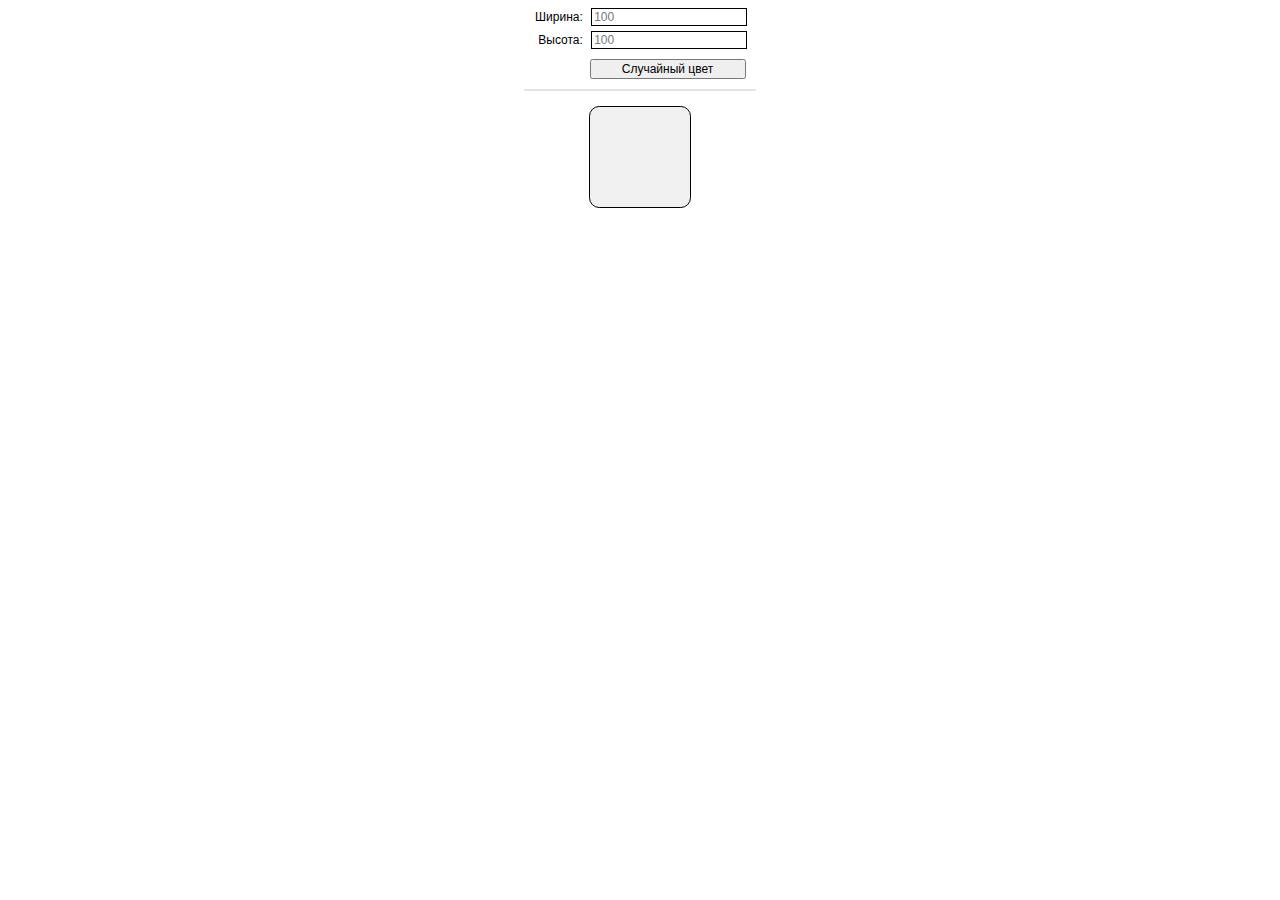
<file: JavaScript/Случайный цвет/index.html>
<!DOCTYPE html>
<html lang="en">
<head>
    <meta charset="UTF-8">
    <meta name="viewport" content="width=device-width, initial-scale=1.0">
    <title>Color Square</title>
    <style>
        body {
            font-family: Arial, sans-serif;
            font-size: 12px;
        }
        hr {
            width: 230px;
            margin: 10px auto;
            border: 1px solid rgba(136, 136, 136, 0.223);
        }
        #m {
            width: 100px;
            height: 100px;
            margin: 15px auto;
            border: 1px solid black;
            background-color: #f0f0f0;
            border-radius:10%;
        }
        .control-group {
            margin-bottom: 5px;
            text-align: center;
        }
        input {
            width: 150px;
            border-radius: 0;
            border: 1px solid black;
            color: #777;
            font-size: 12px;
            text-align: left;
        }
        button {
            width: 156px;
            height: 20px;
            margin-left: 55px;
            margin-top: 5px;
            font-size: 12px;
        }
        label {
            display: inline-block;
            width: 50px;
            text-align: right;
            margin-right: 5px;
        }
    </style>
</head>
<body>
    <div class="control-group">
        <label>Ширина:</label>
        <input type="text" value="100" id="tb1">
    </div>
    <div class="control-group">
        <label>Высота:</label>
        <input type="text" value="100" id="tb2">
    </div>
    <div class="control-group">
        <button id="b" type="button">Случайный цвет</button>
    </div>
    <hr>
    <div id="m"></div>

    <script>
        function getRandomHexColor() {
            return '#' + Math.floor(Math.random()*16777215).toString(16).padStart(6, '0');
        }

        const but = document.getElementById('b');
        const elem = document.getElementById('m');
        const widthInput = document.getElementById("tb1");
        const heightInput = document.getElementById("tb2");

        
        widthInput.addEventListener('input', updateSize);
        heightInput.addEventListener('input', updateSize);

        function updateSize() {
            elem.style.width = widthInput.value + "px";
            elem.style.height = heightInput.value + "px";
        }

        
        but.addEventListener('click', function() {
            elem.style.backgroundColor = getRandomHexColor();
        });

      
        updateSize();
    </script>
</body>
</html>
</file>
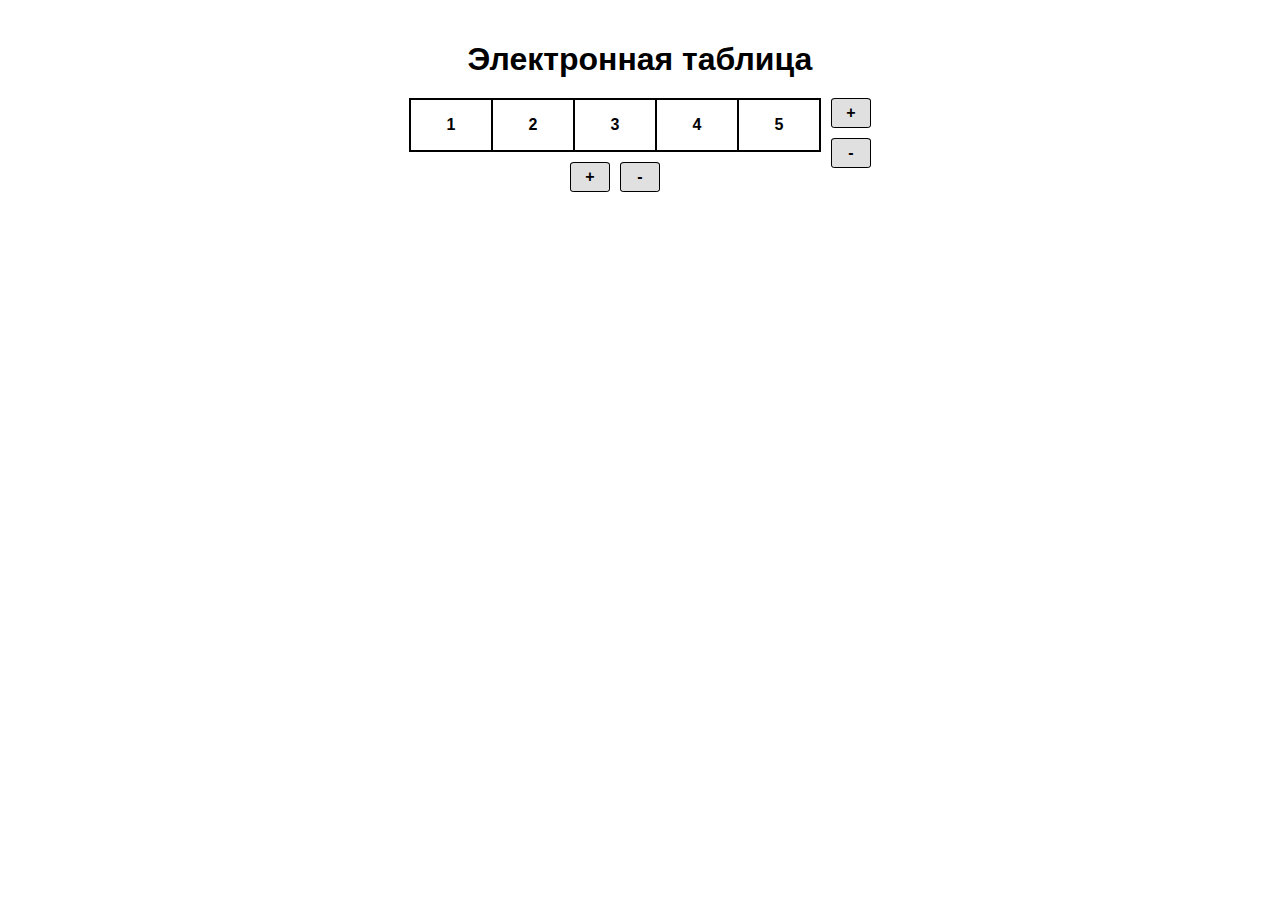
<file: JavaScript/Электронная таблица/index.html>
<!DOCTYPE html>
<html lang="ru">
<head>
    <meta charset="UTF-8">
    <meta name="viewport" content="width=device-width, initial-scale=1.0, maximum-scale=1.0, user-scalable=no">
    <title>Электронная таблица</title>
    <style>
        body {
            font-family: Arial, sans-serif;
            margin: 20px;
            display: flex;
            flex-direction: column;
            align-items: center;
            touch-action: manipulation;
        }
        h1 {
            margin-bottom: 20px;
        }
        .spreadsheet-wrapper {
            display: flex;
            align-items: flex-start;
        }
        .spreadsheet-container {
            display: flex;
            flex-direction: column;
        }
        table {
            border-collapse: collapse;
            margin-bottom: 10px;
        }
        td {
            border: 2px solid #000;
            padding: 15px;
            min-width: 50px;
            height: 20px;
            text-align: center;
            position: relative;
            font-weight: bold;
            -webkit-tap-highlight-color: transparent;
        }
        .cell-content {
            width: 100%;
            height: 100%;
            display: flex;
            align-items: center;
            justify-content: center;
        }
        .col-controls {
            display: flex;
            flex-direction: column;
            gap: 10px;
            margin-left: 10px;
        }
        .row-controls {
            display: flex;
            gap: 10px;
            justify-content: center;
        }
        .control-button {
            background: #e0e0e0;
            border: 1px solid black;
            border-radius: 10%;
            width: 40px;
            height: 30px;
            font-size: 16px;
            font-weight: bold;
            cursor: pointer;
            display: flex;
            align-items: center;
            justify-content: center;
        }
        .input-edit {
            position: absolute;
            top: 0;
            left: 0;
            width: 100%;
            height: 100%;
            box-sizing: border-box;
            border: 2px solid #4CAF50;
            padding: 5px;
            font-size: inherit;
            text-align: center;
            font-weight: bold;
            outline: none;
        }
        @media (max-width: 600px) {
            td {
                padding: 10px;
                min-width: 40px;
            }
        }
    </style>
</head>
<body>
    <h1>Электронная таблица</h1>
    
    <div class="spreadsheet-wrapper">
        <div class="spreadsheet-container">
            <table id="spreadsheet">
                <tbody id="table-body">
                    <tr>
                        <td data-row="0" data-col="0"><div class="cell-content">1</div></td>
                        <td data-row="0" data-col="1"><div class="cell-content">2</div></td>
                        <td data-row="0" data-col="2"><div class="cell-content">3</div></td>
                        <td data-row="0" data-col="3"><div class="cell-content">4</div></td>
                        <td data-row="0" data-col="4"><div class="cell-content">5</div></td>
                    </tr>
                </tbody>
            </table>
            
            <div class="row-controls">
                <button class="control-button" id="add-row">+</button>
                <button class="control-button" id="remove-row">-</button>
            </div>
        </div>
        
        <div class="col-controls">
            <button class="control-button" id="add-col">+</button>
            <button class="control-button" id="remove-col">-</button>
        </div>
    </div>

    <script>
        document.addEventListener('DOMContentLoaded', function() {
            const tableBody = document.getElementById('table-body');
            const addColBtn = document.getElementById('add-col');
            const removeColBtn = document.getElementById('remove-col');
            const addRowBtn = document.getElementById('add-row');
            const removeRowBtn = document.getElementById('remove-row');
            
            // Инициализация таблицы
            let cols = 5;
            let rows = 1;
            let isMobile = false;
            
            // Проверка на мобильное устройство
            function checkMobile() {
                return (('ontouchstart' in window) ||
                       (navigator.maxTouchPoints > 0) ||
                       (navigator.msMaxTouchPoints > 0));
            }
            
            isMobile = checkMobile();
            
            // Загрузка данных из LocalStorage
            function loadFromStorage() {
                const savedData = localStorage.getItem('spreadsheetData');
                if (savedData) {
                    const data = JSON.parse(savedData);
                    if (data.cols && data.rows && data.values) {
                        cols = data.cols;
                        rows = data.rows;
                        return data.values;
                    }
                }
                return null;
            }
            
            // Сохранение данных в LocalStorage
            function saveToStorage(values) {
                const data = {
                    cols: cols,
                    rows: rows,
                    values: values
                };
                localStorage.setItem('spreadsheetData', JSON.stringify(data));
            }
            
            // Создание таблицы
            function createTable() {
                // Загружаем сохраненные данные
                const savedValues = loadFromStorage();
                const values = savedValues || [['1', '2', '3', '4', '5']];
                
                // Очищаем таблицу
                tableBody.innerHTML = '';
                
                // Создаем строки с данными
                for (let r = 0; r < rows; r++) {
                    const tr = document.createElement('tr');
                    
                    // Ячейки с данными
                    for (let c = 0; c < cols; c++) {
                        const td = document.createElement('td');
                        td.dataset.row = r;
                        td.dataset.col = c;
                        
                        const cellDiv = document.createElement('div');
                        cellDiv.className = 'cell-content';
                        cellDiv.textContent = values[r] ? (values[r][c] || '') : '';
                        
                        td.appendChild(cellDiv);
                        tr.appendChild(td);
                    }
                    
                    tableBody.appendChild(tr);
                }
                
                // Добавляем обработчики событий для редактирования ячеек
                addCellEditListeners();
                
                // Сохраняем данные (если это новая таблица)
                if (!savedValues) {
                    saveToStorage(values);
                }
            }
            
            // Добавление обработчиков событий для редактирования ячеек
            function addCellEditListeners() {
                const cells = document.querySelectorAll('td[data-row]');
                let lastTapTime = 0;
                let tapTimeout;
                
                cells.forEach(cell => {
                    // Для мобильных - одинарный тап
                    if (isMobile) {
                        cell.addEventListener('touchstart', function(e) {
                            e.preventDefault();
                            const currentTime = new Date().getTime();
                            const tapLength = currentTime - lastTapTime;
                            
                            if (tapLength < 300 && tapLength > 0) {
                                // Двойной тап - отменяем
                                clearTimeout(tapTimeout);
                                lastTapTime = 0;
                            } else {
                                // Одинарный тап
                                tapTimeout = setTimeout(() => {
                                    startEditingCell(this);
                                    lastTapTime = 0;
                                }, 200);
                                lastTapTime = currentTime;
                            }
                        }, { passive: false });
                        
                        // Также добавляем обработчик click для гибридных устройств
                        cell.addEventListener('click', function(e) {
                            if (!isMobile) return;
                            e.preventDefault();
                            startEditingCell(this);
                        });
                    } else {
                        // Для десктопов - двойной клик
                        cell.addEventListener('dblclick', function() {
                            startEditingCell(this);
                        });
                    }
                });
            }
            
            // Начало редактирования ячейки
            function startEditingCell(cell) {
                // Если уже редактируется - выходим
                if (cell.querySelector('.input-edit')) return;
                
                const cellDiv = cell.querySelector('.cell-content');
                const currentValue = cellDiv.textContent;
                const row = parseInt(cell.dataset.row);
                const col = parseInt(cell.dataset.col);
                
                const input = document.createElement('input');
                input.type = 'text';
                input.className = 'input-edit';
                input.value = currentValue;
                
                cellDiv.style.visibility = 'hidden';
                cell.appendChild(input);
                
                // Фокус с небольшим таймаутом для мобильных устройств
                setTimeout(() => {
                    input.focus();
                    if (isMobile) {
                        input.setAttribute('inputmode', 'text');
                        // Для iOS
                        input.style.fontSize = '16px';
                    }
                }, 50);
                
                // Завершение редактирования при потере фокуса или нажатии Enter
                input.addEventListener('blur', finishEditing);
                input.addEventListener('keyup', function(e) {
                    if (e.key === 'Enter') {
                        finishEditing.call(this);
                    }
                });
                
                function finishEditing() {
                    const newValue = this.value;
                    cellDiv.textContent = newValue;
                    cellDiv.style.visibility = 'visible';
                    cell.removeChild(this);
                    
                    // Обновляем данные и сохраняем
                    const savedData = localStorage.getItem('spreadsheetData');
                    if (savedData) {
                        const data = JSON.parse(savedData);
                        if (!data.values[row]) data.values[row] = [];
                        data.values[row][col] = newValue;
                        saveToStorage(data.values);
                    }
                }
            }
            
            // Добавление столбца
            function addColumn() {
                cols++;
                const savedData = localStorage.getItem('spreadsheetData');
                if (savedData) {
                    const data = JSON.parse(savedData);
                    data.values.forEach(row => row.push(''));
                    data.cols = cols;
                    saveToStorage(data.values);
                } else {
                    saveToStorage([['1', '2', '3', '4', '5', '']]);
                }
                createTable();
            }
            
            // Удаление столбца
            function removeColumn() {
                if (cols <= 1) {
                    alert('Нельзя удалить последний столбец!');
                    return;
                }
                
                const savedData = localStorage.getItem('spreadsheetData');
                if (savedData) {
                    const data = JSON.parse(savedData);
                    const hasData = data.values.some(row => row[row.length - 1] && row[row.length - 1].trim() !== '');
                    
                    if (hasData && !confirm('В удаляемом столбце есть данные. Удалить?')) {
                        return;
                    }
                    
                    cols--;
                    data.values.forEach(row => row.pop());
                    data.cols = cols;
                    saveToStorage(data.values);
                    createTable();
                }
            }
            
            // Добавление строки
            function addRow() {
                rows++;
                const savedData = localStorage.getItem('spreadsheetData');
                if (savedData) {
                    const data = JSON.parse(savedData);
                    data.values.push(Array(cols).fill(''));
                    data.rows = rows;
                    saveToStorage(data.values);
                } else {
                    saveToStorage([['1', '2', '3', '4', '5'], Array(cols).fill('')]);
                }
                createTable();
            }
            
            // Удаление строки
            function removeRow() {
                if (rows <= 1) {
                    alert('Нельзя удалить последнюю строку!');
                    return;
                }
                
                const savedData = localStorage.getItem('spreadsheetData');
                if (savedData) {
                    const data = JSON.parse(savedData);
                    const lastRow = data.values[data.values.length - 1];
                    const hasData = lastRow.some(cell => cell && cell.trim() !== '');
                    
                    if (hasData && !confirm('В удаляемой строке есть данные. Удалить?')) {
                        return;
                    }
                    
                    rows--;
                    data.values.pop();
                    data.rows = rows;
                    saveToStorage(data.values);
                    createTable();
                }
            }
            
            // Назначаем обработчики кнопок
            addColBtn.addEventListener('click', addColumn);
            removeColBtn.addEventListener('click', removeColumn);
            addRowBtn.addEventListener('click', addRow);
            removeRowBtn.addEventListener('click', removeRow);
            
            // Инициализируем таблицу
            createTable();
        });
    </script>
</body>
</html>
</file>
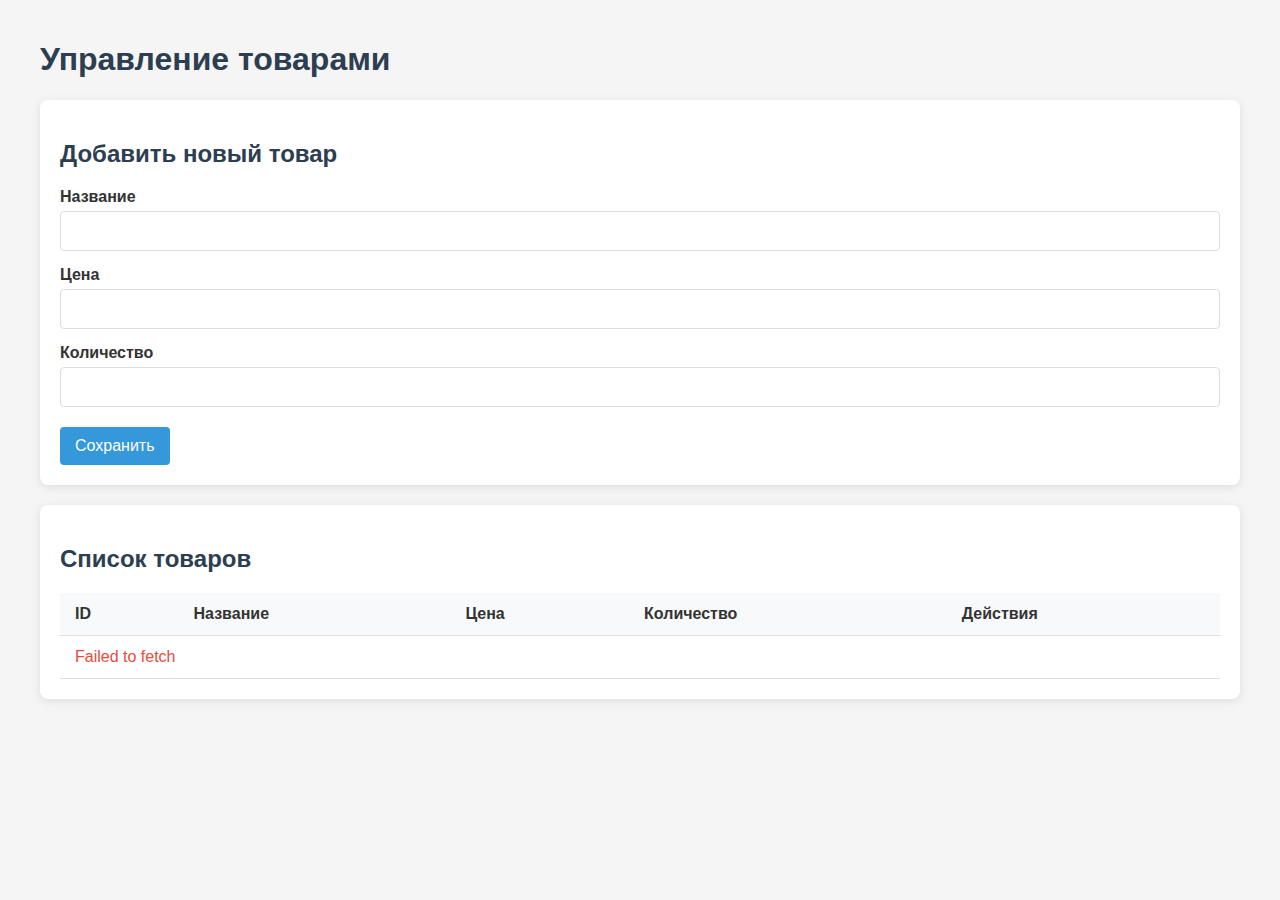
<file: PHP-SQL/REST API/static/index.html>
<!DOCTYPE html>
<html lang="ru">
<head>
    <meta charset="UTF-8">
    <meta name="viewport" content="width=device-width, initial-scale=1.0">
    <title>Управление товарами</title>
    <link rel="stylesheet" href="style.css">
</head>
<body>
    <div class="container">
        <h1>Управление товарами</h1>
        
        <!-- Форма добавления/редактирования -->
        <div class="card">
            <h2 id="form-title">Добавить новый товар</h2>
            <form id="product-form">
                <input type="hidden" id="product-id">
                
                <div class="form-group">
                    <label for="name">Название</label>
                    <input type="text" id="name" required>
                </div>
                
                <div class="form-group">
                    <label for="price">Цена</label>
                    <input type="number" id="price" step="0.01" min="0" required>
                </div>
                
                <div class="form-group">
                    <label for="stock">Количество</label>
                    <input type="number" id="stock" min="0" required>
                </div>
                
                <div class="form-actions">
                    <button type="submit" id="submit-btn">Сохранить</button>
                    <button type="button" id="cancel-btn" style="display: none;">Отмена</button>
                </div>
            </form>
        </div>
        
        <!-- Список товаров -->
        <div class="card">
            <h2>Список товаров</h2>
            <div id="loading">Загрузка...</div>
            <table id="products-table">
                <thead>
                    <tr>
                        <th>ID</th>
                        <th>Название</th>
                        <th>Цена</th>
                        <th>Количество</th>
                        <th>Действия</th>
                    </tr>
                </thead>
                <tbody id="products-list">
                    <!-- Товары будут загружены через JS -->
                </tbody>
            </table>
        </div>
    </div>

    <script src="app.js"></script>
</body>
</html>
</file>
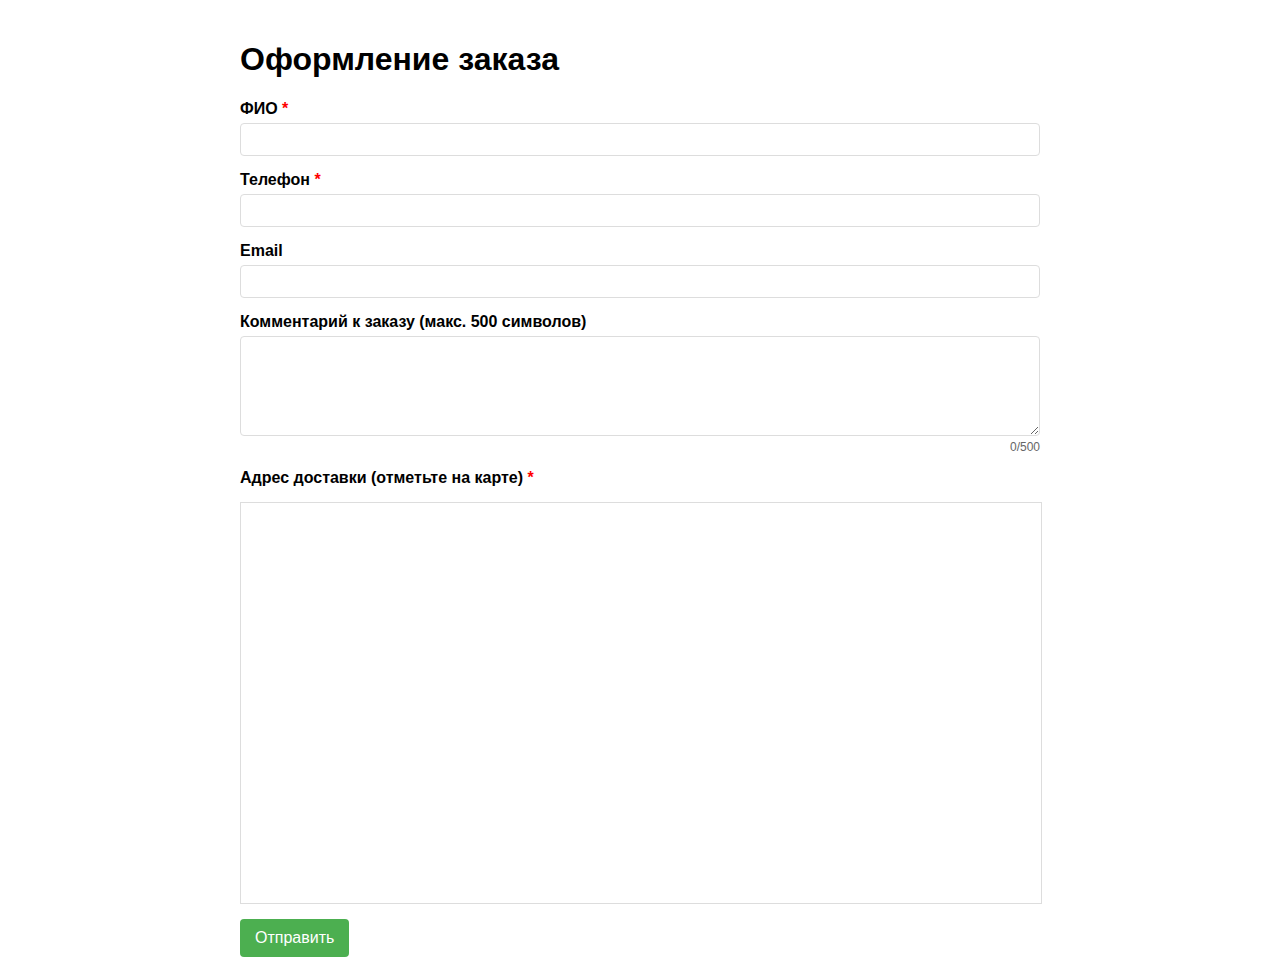
<file: JavaScript/Оформление заказа/index_2.html>
<!DOCTYPE html>
<html lang="ru">
<head>
    <meta charset="UTF-8">
    <meta name="viewport" content="width=device-width, initial-scale=1.0">
    <title>Оформление заказа</title>
    <script src="https://api-maps.yandex.ru/2.1/?apikey=ваш_API-ключ&lang=ru_RU" type="text/javascript"></script>
    <style>
        body {
            font-family: Arial, sans-serif;
            max-width: 800px;
            margin: 0 auto;
            padding: 20px;
        }
        .form-group {
            margin-bottom: 15px;
        }
        label {
            display: block;
            margin-bottom: 5px;
            font-weight: bold;
        }
        input[type="text"],
        input[type="tel"],
        input[type="email"],
        textarea {
            width: 100%;
            padding: 8px;
            border: 1px solid #ddd;
            border-radius: 4px;
            box-sizing: border-box;
        }
        textarea {
            height: 100px;
            resize: vertical;
        }
        .char-counter {
            font-size: 12px;
            color: #666;
            text-align: right;
        }
        #map {
            width: 100%;
            height: 400px;
            margin: 15px 0;
            border: 1px solid #ddd;
        }
        button {
            background-color: #4CAF50;
            color: white;
            padding: 10px 15px;
            border: none;
            border-radius: 4px;
            cursor: pointer;
            font-size: 16px;
        }
        button:hover {
            background-color: #45a049;
        }
        .error {
            color: red;
            font-size: 14px;
            margin-top: 5px;
        }
        .success {
            color: green;
            font-size: 14px;
            margin-top: 5px;
        }
        .required:after {
            content: " *";
            color: red;
        }
    </style>
</head>
<body>
    <h1>Оформление заказа</h1>
    
    <div class="form-group">
        <label for="fullname" class="required">ФИО</label>
        <input type="text" id="fullname" required>
    </div>
    
    <div class="form-group">
        <label for="phone" class="required">Телефон</label>
        <input type="tel" id="phone" required>
    </div>
    
    <div class="form-group">
        <label for="email">Email</label>
        <input type="email" id="email">
    </div>
    
    <div class="form-group">
        <label for="comment">Комментарий к заказу (макс. 500 символов)</label>
        <textarea id="comment" maxlength="500"></textarea>
        <div class="char-counter"><span id="char-count">0</span>/500</div>
    </div>
    
    <div class="form-group">
        <label class="required">Адрес доставки (отметьте на карте)</label>
        <div id="map"></div>
        <div id="coordinates"></div>
    </div>
    
    <button id="submit-btn">Отправить</button>
    <div id="message"></div>

    <script>
        // Инициализация карты
        ymaps.ready(init);
        let myMap;
        let deliveryPlacemark;
        let deliveryCoordinates = null;

        function init() {
            myMap = new ymaps.Map("map", {
                center: [55.751574, 37.573856], // Москва
                zoom: 10
            });

            // Обработчик клика по карте
            myMap.events.add('click', function (e) {
                const coords = e.get('coords');
                
                // Удаляем предыдущую метку, если есть
                if (deliveryPlacemark) {
                    myMap.geoObjects.remove(deliveryPlacemark);
                }
                
                // Создаем новую метку
                deliveryPlacemark = new ymaps.Placemark(coords, {
                    balloonContent: 'Адрес доставки'
                }, {
                    preset: 'islands#redDotIcon'
                });
                
                myMap.geoObjects.add(deliveryPlacemark);
                deliveryCoordinates = coords;
                
                // Показываем координаты
                document.getElementById('coordinates').innerHTML = 
                    `Координаты: ${coords[0].toFixed(6)}, ${coords[1].toFixed(6)}`;
            });
        }

        // Ограничение на ввод только цифр в поле телефона
        document.getElementById('phone').addEventListener('input', function(e) {
            this.value = this.value.replace(/[^0-9]/g, '');
        });

        // Счетчик символов для комментария
        document.getElementById('comment').addEventListener('input', function(e) {
            const count = this.value.length;
            document.getElementById('char-count').textContent = count;
        });

        // Валидация формы
        document.getElementById('submit-btn').addEventListener('click', function() {
            const fullname = document.getElementById('fullname').value.trim();
            const phone = document.getElementById('phone').value.trim();
            const email = document.getElementById('email').value.trim();
            const messageEl = document.getElementById('message');
            
            let errors = [];
            
            // Проверка обязательных полей
            if (!fullname) errors.push("Не заполнено поле ФИО");
            if (!phone) errors.push("Не заполнено поле Телефон");
            if (!deliveryCoordinates) errors.push("Не отмечен адрес доставки на карте");
            
            // Проверка email
            if (email && !email.includes('@')) {
                errors.push("Email должен содержать символ @");
            }
            
            // Вывод ошибок или успешного сообщения
            if (errors.length > 0) {
                messageEl.innerHTML = errors.map(error => 
                    `<div class="error">${error}</div>`
                ).join('');
            } else {
                messageEl.innerHTML = '<div class="success">Заказ оформлен!</div>';
                // Здесь можно добавить отправку данных на сервер
            }
        });
    </script>
</body>
</html>
</file>
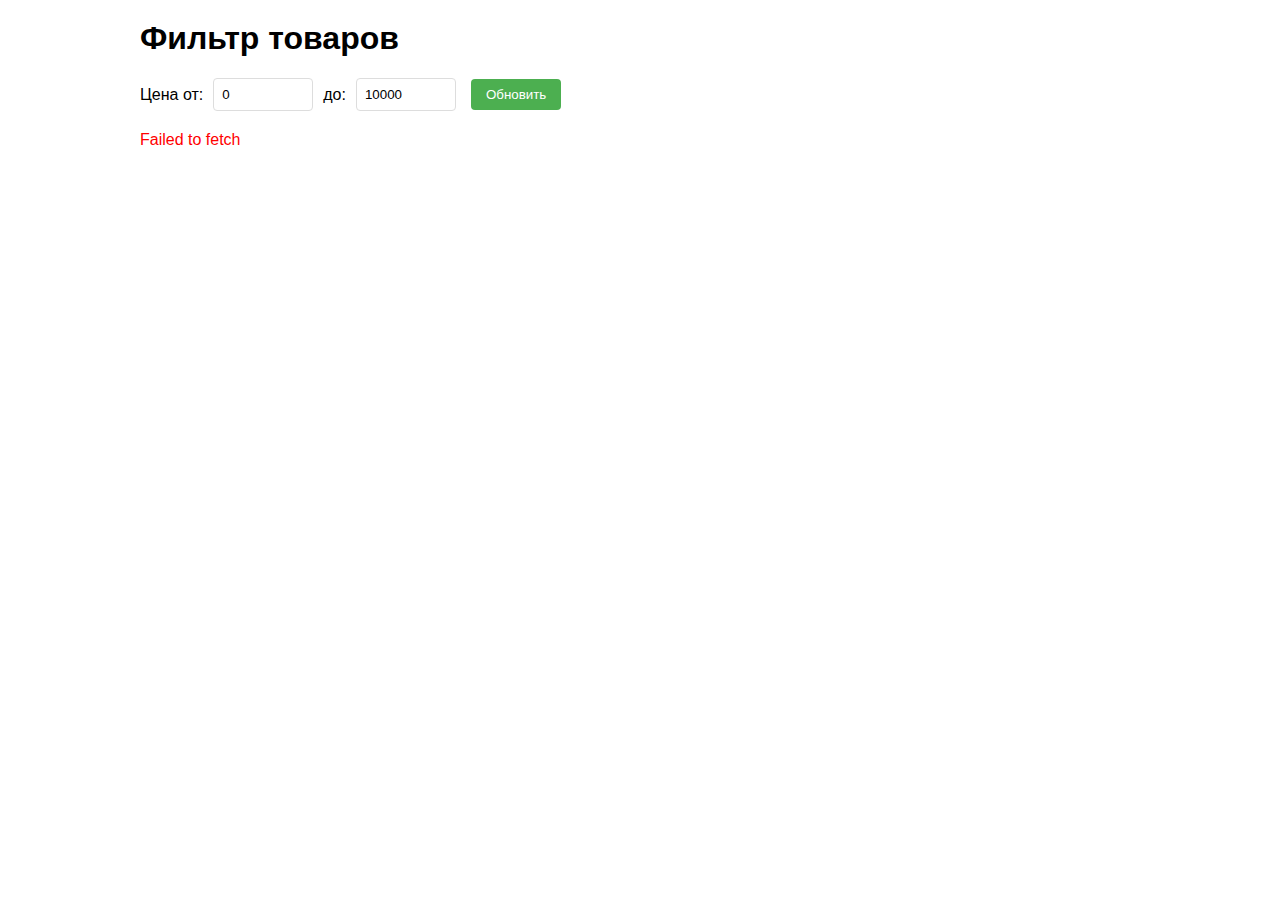
<file: JavaScript/Таблица товаров/index_3.html>
<html lang="ru">
<head>
    <meta charset="UTF-8">
    <meta name="viewport" content="width=device-width, initial-scale=1.0">
    <title>Фильтр товаров</title>
    <style>
        body {
            font-family: Arial, sans-serif;
            max-width: 1000px;
            margin: 0 auto;
            padding: 20px;
        }
        .filter-container {
            display: flex;
            gap: 15px;
            margin-bottom: 20px;
            align-items: center;
        }
        .price-filter {
            display: flex;
            align-items: center;
            gap: 10px;
        }
        input[type="number"] {
            width: 100px;
            padding: 8px;
            border: 1px solid #ddd;
            border-radius: 4px;
        }
        button {
            padding: 8px 15px;
            background-color: #4CAF50;
            color: white;
            border: none;
            border-radius: 4px;
            cursor: pointer;
        }
        button:hover {
            background-color: #45a049;
        }
        table {
            width: 100%;
            border-collapse: collapse;
            margin-top: 20px;
        }
        th, td {
            border: 1px solid #ddd;
            padding: 8px;
            text-align: left;
        }
        th {
            background-color: #f2f2f2;
        }
        .no-data {
            margin-top: 20px;
            padding: 15px;
            background-color: #f8d7da;
            color: #721c24;
            border: 1px solid #f5c6cb;
            border-radius: 4px;
        }
        .error {
            color: red;
            margin-top: 5px;
        }
        .loading {
            color: #666;
            font-style: italic;
        }
    </style>
</head>
<body>
    <h1>Фильтр товаров</h1>
    
    <div class="filter-container">
        <div class="price-filter">
            <span>Цена от:</span>
            <input type="number" id="min-price" min="0" value="0">
            <span>до:</span>
            <input type="number" id="max-price" min="0" value="10000">
        </div>
        <button id="refresh-btn">Обновить</button>
    </div>
    <div id="error-message" class="error"></div>
    <div id="loading-message" class="loading"></div>
    
    <div id="table-container">
        <!-- Таблица будет вставлена сюда динамически -->
    </div>

    <script>
        // Элементы DOM
        const minPriceInput = document.getElementById('min-price');
        const maxPriceInput = document.getElementById('max-price');
        const refreshBtn = document.getElementById('refresh-btn');
        const tableContainer = document.getElementById('table-container');
        const errorMessage = document.getElementById('error-message');
        const loadingMessage = document.getElementById('loading-message');
        
        // URL для получения данных
        const API_URL = 'http://exercise.develop.maximaster.ru/service/products/';
        
        // Данные для базовой аутентификации
        const USERNAME = 'cli';
        const PASSWORD = '12344321';
        
        // Переменная для хранения данных
        let productsData = [];
        
        // Загрузка данных при загрузке страницы
        document.addEventListener('DOMContentLoaded', () => {
            fetchProducts();
        });
        
        // Обработчик кнопки "Обновить"
        refreshBtn.addEventListener('click', () => {
            fetchProducts();
        });
        
        // Функция для получения данных с сервера с базовой аутентификацией
        async function fetchProducts() {
            errorMessage.textContent = '';
            loadingMessage.textContent = 'Загрузка данных...';
            tableContainer.innerHTML = '';
            
            try {
                // Валидация ввода
                const minPrice = parseFloat(minPriceInput.value);
                const maxPrice = parseFloat(maxPriceInput.value);
                
                if (isNaN(minPrice)) {
                    throw new Error('Минимальная цена должна быть числом');
                }
                
                if (isNaN(maxPrice)) {
                    throw new Error('Максимальная цена должна быть числом');
                }
                
                if (minPrice < 0) {
                    throw new Error('Минимальная цена не может быть отрицательной');
                }
                
                if (maxPrice < 0) {
                    throw new Error('Максимальная цена не может быть отрицательной');
                }
                
                if (maxPrice < minPrice) {
                    throw new Error('Максимальная цена не может быть меньше минимальной');
                }
                
                // Запрос данных с базовой аутентификацией
                const headers = new Headers();
                headers.set('Authorization', 'Basic ' + btoa(USERNAME + ":" + PASSWORD));
                // const response = await fetch(API_URL, {
                //     headers:{
                //         'Authorization': 'Basic ' + btoa(USERNAME + ":" + PASSWORD),
                //         'User-Agent': 'Mozilla/5.0 (Macintosh; Intel Mac OS X 10_15_7) AppleWebKit/537.36 (KHTML, like Gecko) Chrome/138.0.0.0 Safari/537.36',
                //         'Access-Control-Allow-Origin':'*'
                        

                //     },
                //     mode: 'no-cors'
                // });
        //         const PROXY_URL = 'https://yacdn.org/proxy/';
        // const API_URL = encodeURIComponent(
        //     'http://exercise.develop.maximaster.ru/service/products/'
        // );
        
        const response = await fetch(API_URL, {
            // headers: {
            //     'Authorization': USERNAME + ":" + PASSWORD,
            //     'Accept': 'application/json'
            // }
        });
                
                if (!response.ok) {
                    if (response.status === 401) {
                        throw new Error('Ошибка авторизации. Проверьте логин и пароль');
                    } else {
                        throw new Error(`Ошибка HTTP: ${response.status}`);
                    }
                }
                
                productsData = await response.json();
                renderTable();
                
            } catch (error) {
                errorMessage.textContent = error.message;
                tableContainer.innerHTML = '';
            } finally {
                loadingMessage.textContent = '';
            }
        }
        
        // Функция для отрисовки таблицы
        function renderTable() {
            const minPrice = parseFloat(minPriceInput.value) || 0;
            const maxPrice = parseFloat(maxPriceInput.value) || 0;
            
            // Фильтрация данных
            let filteredProducts = productsData;
            
            // Если оба значения не нулевые, применяем фильтр
            if (minPrice !== 0 || maxPrice !== 0) {
                filteredProducts = productsData.filter(product => {
                    return product.price >= minPrice && 
                           (maxPrice === 0 || product.price <= maxPrice);
                });
            }
            
            // Если нет данных после фильтрации
            if (filteredProducts.length === 0) {
                tableContainer.innerHTML = '<div class="no-data">Нет данных, попадающих под условия фильтра</div>';
                return;
            }
            
            // Создание таблицы
            let tableHTML = `
                <table>
                    <thead>
                        <tr>
                            <th>ID</th>
                            <th>Название</th>
                            <th>Количество</th>
                            <th>Цена за единицу</th>
                            <th>Сумма</th>
                        </tr>
                    </thead>
                    <tbody>
            `;
            
            // Добавление строк с товарами
            filteredProducts.forEach((product, index) => {
                const total = product.price * product.quantity;
                tableHTML += `
                    <tr>
                        <td>${index + 1}</td>
                        <td>${product.name}</td>
                        <td>${product.quantity}</td>
                        <td>${product.price.toLocaleString('ru-RU')}</td>
                        <td>${total.toLocaleString('ru-RU')}</td>
                    </tr>
                `;
            });
            
            tableHTML += `
                    </tbody>
                </table>
            `;
            
            tableContainer.innerHTML = tableHTML;
        }
    </script>
</body>
</html>
</file>
<file: PHP-SQL/REST API/static/style.css>
body {
    font-family: 'Segoe UI', Tahoma, Geneva, Verdana, sans-serif;
    margin: 0;
    padding: 20px;
    background-color: #f5f5f5;
    color: #333;
}

.container {
    max-width: 1200px;
    margin: 0 auto;
}

h1, h2 {
    color: #2c3e50;
}

.card {
    background: white;
    border-radius: 8px;
    box-shadow: 0 2px 10px rgba(0, 0, 0, 0.1);
    padding: 20px;
    margin-bottom: 20px;
}

.form-group {
    margin-bottom: 15px;
}

label {
    display: block;
    margin-bottom: 5px;
    font-weight: 600;
}

input {
    width: 100%;
    padding: 10px;
    border: 1px solid #ddd;
    border-radius: 4px;
    box-sizing: border-box;
    font-size: 16px;
}

button {
    background-color: #3498db;
    color: white;
    border: none;
    padding: 10px 15px;
    border-radius: 4px;
    cursor: pointer;
    font-size: 16px;
    margin-right: 10px;
}

button:hover {
    background-color: #2980b9;
}

button.danger {
    background-color: #e74c3c;
}

button.danger:hover {
    background-color: #c0392b;
}

.form-actions {
    margin-top: 20px;
}

table {
    width: 100%;
    border-collapse: collapse;
    margin-top: 20px;
}

th, td {
    padding: 12px 15px;
    text-align: left;
    border-bottom: 1px solid #ddd;
}

th {
    background-color: #f8f9fa;
    font-weight: 600;
}

tr:hover {
    background-color: #f5f5f5;
}

#loading {
    padding: 20px;
    text-align: center;
    font-style: italic;
    color: #7f8c8d;
}

.hidden {
    display: none;
}

.success-message {
    color: #27ae60;
    margin-top: 10px;
}

.error-message {
    color: #e74c3c;
    margin-top: 10px;
}
</file>
